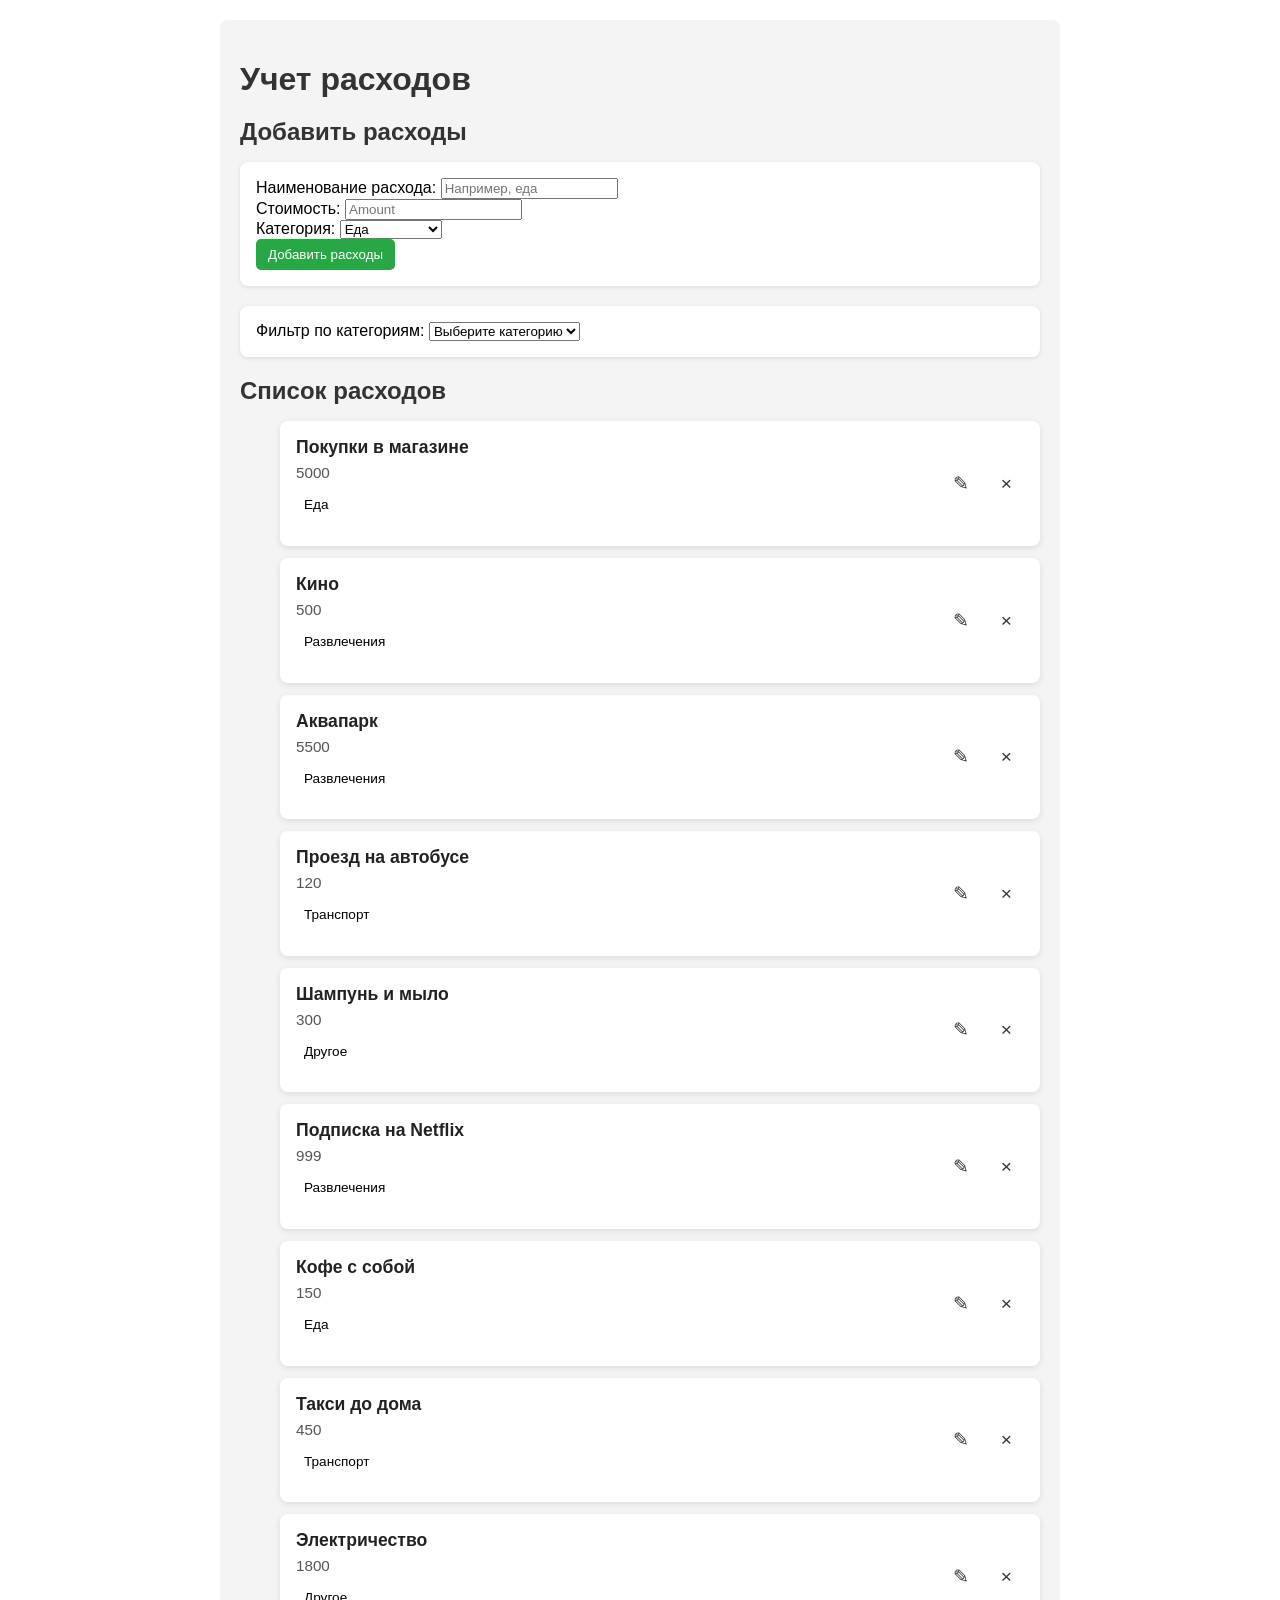
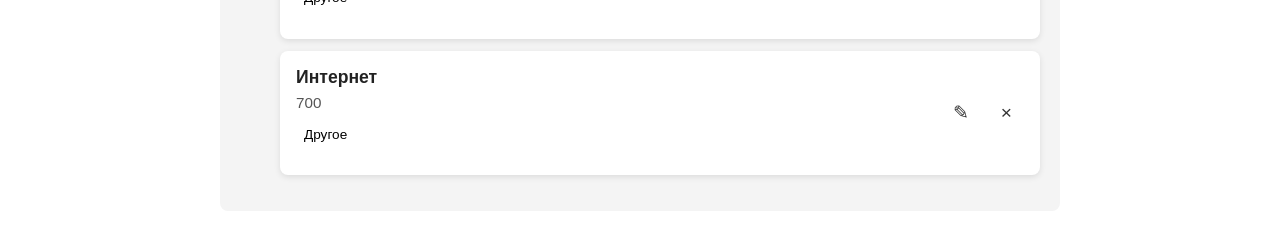
<file: index.html>
<!DOCTYPE html>
<html lang="ru">
<head>
    <meta charset="UTF-8">
    <meta name="viewport" content="width=device-width, initial-scale=1.0">
    <title>Учет расходов</title>
    <link rel="stylesheet" href="styles/style.css">
</head>
<body>
    <script src="src/main.js" type="module"></script>
</body>
</html>
</file>
<file: styles/style.css>
.container {
    max-width: 800px;
    margin: 20px auto;
    padding: 20px;
    background-color: #f4f4f4;
    border-radius: 8px;
    font-family: Arial, sans-serif;
}

h1, h2 {
    color: #333;
    margin-bottom: 16px;
}

.item-list {
    list-style: none;
    margin: 0;
    padding: 0;
    display: flex;
    flex-direction: column;
}

.item {
    background: #fff;
    box-shadow: 0 2px 6px rgba(0,0,0,0.1);
    border-radius: 8px;
    padding: 16px;
    margin-bottom: 12px;
    display: flex;
    justify-content: space-between;
    align-items: center;
    transition: transform .2s ease, box-shadow .2s ease;
}
.item:hover {
    transform: translateY(-3px);
    box-shadow: 0 4px 12px rgba(0,0,0,0.15);
}

.item__info {
    flex: 1;
}
.item__title {
    margin: 0 0 6px;
    font-size: 1.1em;
    font-weight: 600;
    color: #222;
}
.item__shortinfo {
    margin: 0 0 8px;
    font-size: .95em;
    color: #555;
}

.item__controls {
    display: flex;
    gap: 8px;
    margin-left: 16px;
}
.item__controls button {
    background: none;
    border: none;
    color: #333;
    font-size: 1.2rem;
    line-height: 1;
    cursor: pointer;
    transition: transform .2s ease, color .2s ease;
}
.item__controls button:hover {
    transform: scale(1.1);
    color: white;
}

button {
    background-color: #28a745;
    color: white;
    padding: 8px 12px;
    border: none;
    cursor: pointer;
    border-radius: 5px;
    transition: background-color 0.2s ease;
}
button:hover {
    background-color: #218838;
}



.item__filter {
    display: inline-block;
    padding: 4px 8px;
    border-radius: 4px;
    font-size: 0.85em;
    font-weight: 500;
    text-transform: capitalize;
    margin-top: 4px;
}

form,
.expense-filter {
    margin-bottom: 20px;
    background: #fff;
    padding: 16px;
    border-radius: 8px;
    box-shadow: 0 1px 4px rgba(0,0,0,0.1);
}

details {
    margin-bottom: 15px;
    background: #fff;
    padding: 12px;
    border-radius: 6px;
    box-shadow: 0 1px 3px rgba(0,0,0,0.1);
}

.modal-overlay {
    position: fixed;
    top: 0;
    left: 0;
    right: 0;
    bottom: 0;
    background: rgba(0,0,0,0.5);
    display: flex;
    align-items: center;
    justify-content: center;
    z-index: 1000;
}
.modal-content {
    background: white;
    padding: 1.5rem;
    border-radius: 8px;
    width: 300px;
    box-shadow: 0 2px 8px rgba(0,0,0,0.2);
}
.modal-buttons {
    display: flex;
    justify-content: space-between;
    margin-top: 1rem;
}
</file>
